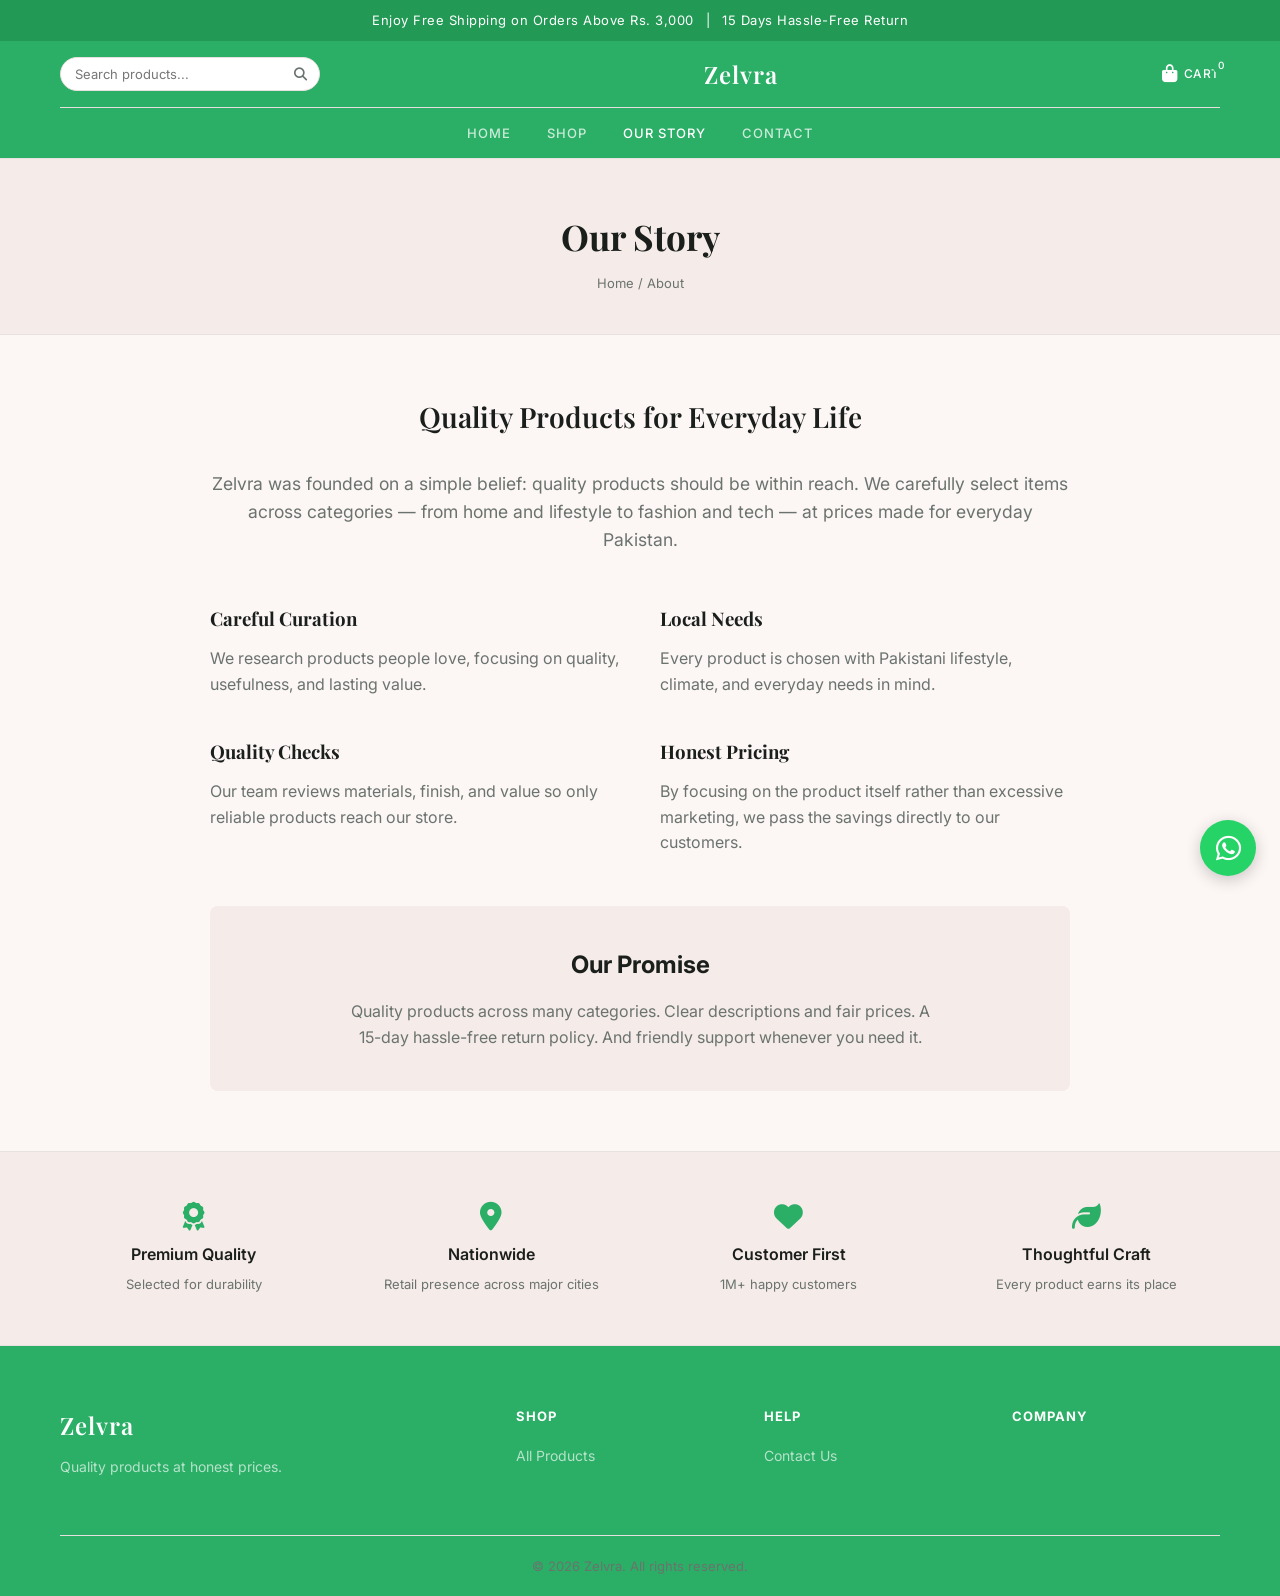
<file: about.html>
<!DOCTYPE html>
<html lang="en">
<head>
  <link rel="preconnect" href="https://script.google.com" crossorigin>
  <link rel="preconnect" href="https://fonts.googleapis.com">
  <link rel="preconnect" href="https://fonts.gstatic.com" crossorigin>
  <link rel="dns-prefetch" href="https://images.unsplash.com">

  <meta charset="UTF-8">
  <meta name="viewport" content="width=device-width, initial-scale=1.0">
  <title>Our Story | Zelvra</title>
  <link rel="preconnect" href="https://fonts.googleapis.com">
  <link rel="preconnect" href="https://fonts.gstatic.com" crossorigin>
  <link href="https://fonts.googleapis.com/css2?family=Playfair+Display:wght@500;600;700&family=Inter:wght@400;500;600&display=swap" rel="stylesheet">
  <link rel="stylesheet" href="https://cdnjs.cloudflare.com/ajax/libs/font-awesome/6.5.1/css/all.min.css">
  <link rel="stylesheet" href="css/styles.css">
</head>
<body>
  <div class="announcement">
    <span>Enjoy Free Shipping on Orders Above Rs. 3,000</span>
    <span>|</span>
    <span>15 Days Hassle-Free Return</span>
  </div>

  <header class="header">
    <div class="container">
      <div class="header-top">
        <button class="menu-toggle" onclick="toggleMenu()" aria-label="Menu">
          <i class="fas fa-bars"></i>
        </button>
        <div class="search-box">
          <input type="text" placeholder="Search products..." aria-label="Search">
          <button aria-label="Search"><i class="fas fa-search"></i></button>
        </div>
        <a href="index.html" class="logo">Zelvra</a>
        <div class="header-actions">
<a href="#" onclick="openCart(); return false;">
            <i class="fas fa-shopping-bag"></i> <span>CART</span>
            <span class="cart-count">0</span>
          </a>
        </div>
      </div>
      <nav class="nav">
        <ul class="nav-list">
          <li><a href="index.html">Home</a></li>
          <li><a href="shop.html">Shop</a></li>
          <li><a href="about.html" class="active">Our Story</a></li>
          <li><a href="contact.html">Contact</a></li>
        </ul>
      </nav>
    </div>
  </header>

  <section class="page-hero">
    <div class="container">
      <h1>Our Story</h1>
      <div class="breadcrumb">Home / About</div>
    </div>
  </section>

  <section class="section">
    <div class="container" style="max-width:900px;">
      <h2 class="section-title" style="text-align:center;margin-bottom:30px;">Quality Products for Everyday Life</h2>
      <p style="font-size:1.1rem;color:var(--muted);margin-bottom:25px;text-align:center;">
        Zelvra was founded on a simple belief: quality products should be within reach. We carefully select items across categories — from home and lifestyle to fashion and tech — at prices made for everyday Pakistan.
      </p>

      <div style="display:grid;grid-template-columns:1fr 1fr;gap:40px;margin:50px 0;">
        <div>
          <h3 style="margin-bottom:12px;font-family:'Playfair Display',serif;">Careful Curation</h3>
          <p style="color:var(--muted);">We research products people love, focusing on quality, usefulness, and lasting value.</p>
        </div>
        <div>
          <h3 style="margin-bottom:12px;font-family:'Playfair Display',serif;">Local Needs</h3>
          <p style="color:var(--muted);">Every product is chosen with Pakistani lifestyle, climate, and everyday needs in mind.</p>
        </div>
        <div>
          <h3 style="margin-bottom:12px;font-family:'Playfair Display',serif;">Quality Checks</h3>
          <p style="color:var(--muted);">Our team reviews materials, finish, and value so only reliable products reach our store.</p>
        </div>
        <div>
          <h3 style="margin-bottom:12px;font-family:'Playfair Display',serif;">Honest Pricing</h3>
          <p style="color:var(--muted);">By focusing on the product itself rather than excessive marketing, we pass the savings directly to our customers.</p>
        </div>
      </div>

      <div style="background:var(--cream);padding:40px;border-radius:8px;text-align:center;margin-top:40px;">
        <h3 style="font-size:1.5rem;margin-bottom:15px;">Our Promise</h3>
        <p style="color:var(--muted);max-width:600px;margin:0 auto;">
          Quality products across many categories. Clear descriptions and fair prices. A 15-day hassle-free return policy. And friendly support whenever you need it.
        </p>
      </div>
    </div>
  </section>

  <section class="features">
    <div class="container">
      <div class="features-grid">
        <div class="feature-item">
          <i class="fas fa-award"></i>
          <h3>Premium Quality</h3>
          <p>Selected for durability</p>
        </div>
        <div class="feature-item">
          <i class="fas fa-map-marker-alt"></i>
          <h3>Nationwide</h3>
          <p>Retail presence across major cities</p>
        </div>
        <div class="feature-item">
          <i class="fas fa-heart"></i>
          <h3>Customer First</h3>
          <p>1M+ happy customers</p>
        </div>
        <div class="feature-item">
          <i class="fas fa-leaf"></i>
          <h3>Thoughtful Craft</h3>
          <p>Every product earns its place</p>
        </div>
      </div>
    </div>
  </section>

  <footer class="footer">
    <div class="container">
      <div class="footer-grid">
        <div class="footer-brand">
          <a href="index.html" class="logo">Zelvra</a>
          <p>Quality products at honest prices.</p>
        </div>
        <div>
          <h4>Shop</h4>
          <ul>
            <li><a href="shop.html">All Products</a></li>
          </ul>
        </div>
        <div>
          <h4>Help</h4>
          <ul>
            <li><a href="contact.html">Contact Us</a></li>
          </ul>
        </div>
        <div>
          <h4>Company</h4>
          <ul>
          </ul>
        </div>
      </div>
      <div class="footer-bottom">
        <p>© 2026 Zelvra. All rights reserved.</p>
      </div>
    </div>
  </footer>

    <!-- Mobile Bottom Navigation -->
  <nav class="bottom-nav" aria-label="Mobile navigation">
    <div class="bottom-nav-inner">
      <a href="index.html" class="bottom-nav-item active" data-nav="home"><i class="fas fa-home"></i><span>Home</span></a>
      <button type="button" class="bottom-nav-item" onclick="toggleMenu()" aria-label="Menu"><i class="fas fa-bars"></i><span>Menu</span></button>
      <a href="shop.html" class="bottom-nav-item" data-nav="shop"><i class="fas fa-th-large"></i><span>Shop</span></a>
      <a href="#" class="bottom-nav-item" data-nav="wishlist" onclick="openCart(); return false;" aria-label="Cart"><i class="far fa-heart"></i><span>Wishlist</span><span class="bn-badge cart-count" data-count="0">0</span></a>
      <a href="contact.html" class="bottom-nav-item" data-nav="contact"><i class="fas fa-envelope"></i><span>Contact</span></a>
    </div>
  </nav>

  <a href="https://wa.me/923497414745" class="whatsapp-float" target="_blank"><i class="fab fa-whatsapp"></i></a>

  <div class="cart-overlay" id="cart-overlay" onclick="if(event.target===this) closeCart()">
    <div class="cart-sidebar">
      <div class="cart-header">
        <h3>Your Cart</h3>
        <button class="close-cart" onclick="closeCart()">&times;</button>
      </div>
      <div class="cart-items" id="cart-items"></div>
      <div class="cart-footer">
        <div class="cart-total"><span>Total</span><span id="cart-total">Rs. 0</span></div>
        <button class="checkout-btn" onclick="openCheckout()">Checkout</button>
      </div>
    </div>
  </div>

  <script src="js/config.js" defer></script>
  <script src="js/main.js" defer></script>

  <!-- Checkout Modal -->
  <div class="cart-overlay" id="checkout-overlay" onclick="if(event.target===this) closeCheckout()">
    <div class="cart-sidebar" style="width:400px;max-width:100%;">
      <div class="cart-header">
        <h3>Checkout</h3>
        <button class="close-cart" onclick="closeCheckout()">&times;</button>
      </div>
      <form id="co-form" style="padding:20px;overflow-y:auto;flex:1;">
        <div style="margin-bottom:12px;">
          <label style="font-size:12px;color:var(--muted);display:block;margin-bottom:4px;">Full Name *</label>
          <input type="text" id="co-name" required style="width:100%;padding:12px;border:1px solid #ddd;border-radius:6px;font-size:14px;">
        </div>
        <div style="margin-bottom:12px;">
          <label style="font-size:12px;color:var(--muted);display:block;margin-bottom:4px;">Phone *</label>
          <input type="tel" id="co-phone" required placeholder="03XX XXXXXXX" style="width:100%;padding:12px;border:1px solid #ddd;border-radius:6px;font-size:14px;">
        </div>
        <div style="margin-bottom:12px;">
          <label style="font-size:12px;color:var(--muted);display:block;margin-bottom:4px;">Email</label>
          <input type="email" id="co-email" style="width:100%;padding:12px;border:1px solid #ddd;border-radius:6px;font-size:14px;">
        </div>
        <div style="margin-bottom:12px;">
          <label style="font-size:12px;color:var(--muted);display:block;margin-bottom:4px;">Address *</label>
          <textarea id="co-address" required rows="2" style="width:100%;padding:12px;border:1px solid #ddd;border-radius:6px;font-size:14px;font-family:inherit;"></textarea>
        </div>
        <div style="margin-bottom:12px;">
          <label style="font-size:12px;color:var(--muted);display:block;margin-bottom:4px;">City *</label>
          <input type="text" id="co-city" required style="width:100%;padding:12px;border:1px solid #ddd;border-radius:6px;font-size:14px;">
        </div>
        <div style="margin-bottom:16px;">
          <label style="font-size:12px;color:var(--muted);display:block;margin-bottom:4px;">Order Notes</label>
          <input type="text" id="co-notes" placeholder="Optional" style="width:100%;padding:12px;border:1px solid #ddd;border-radius:6px;font-size:14px;">
        </div>
        <button type="submit" id="place-order-btn" class="checkout-btn">Place Order</button>
      </form>
    </div>
  </div>

</body>
</html>
</file>
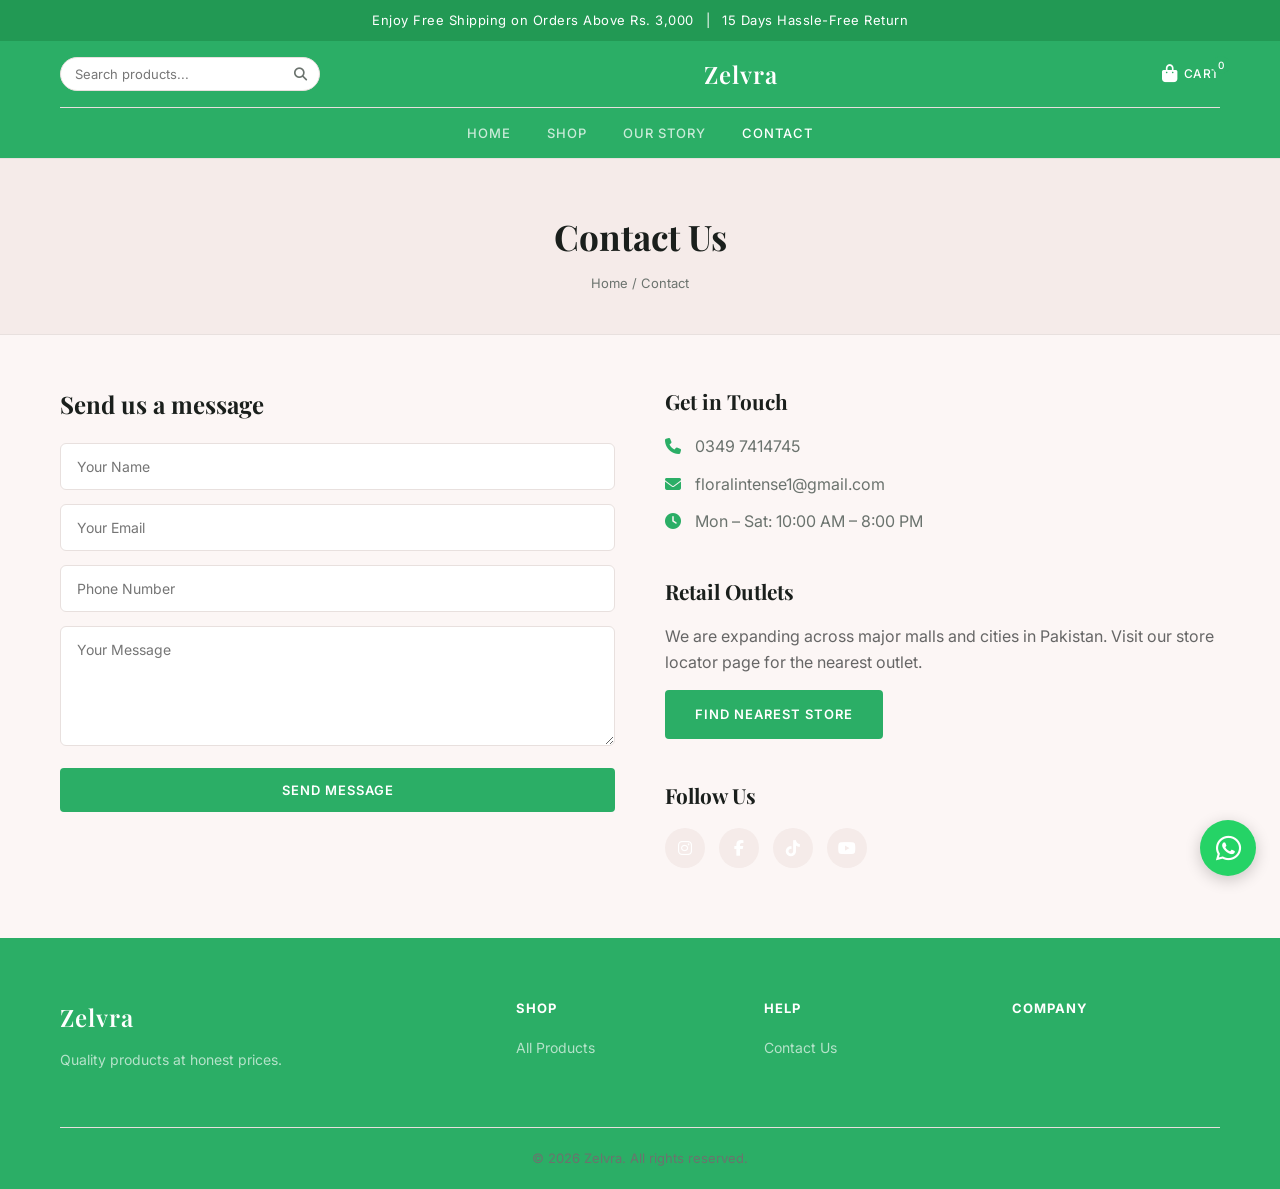
<file: contact.html>
<!DOCTYPE html>
<html lang="en">
<head>
  <link rel="preconnect" href="https://script.google.com" crossorigin>
  <link rel="preconnect" href="https://fonts.googleapis.com">
  <link rel="preconnect" href="https://fonts.gstatic.com" crossorigin>
  <link rel="dns-prefetch" href="https://images.unsplash.com">

  <meta charset="UTF-8">
  <meta name="viewport" content="width=device-width, initial-scale=1.0">
  <title>Contact | Zelvra</title>
  <link rel="preconnect" href="https://fonts.googleapis.com">
  <link rel="preconnect" href="https://fonts.gstatic.com" crossorigin>
  <link href="https://fonts.googleapis.com/css2?family=Playfair+Display:wght@500;600;700&family=Inter:wght@400;500;600&display=swap" rel="stylesheet">
  <link rel="stylesheet" href="https://cdnjs.cloudflare.com/ajax/libs/font-awesome/6.5.1/css/all.min.css">
  <link rel="stylesheet" href="css/styles.css">
</head>
<body>
  <div class="announcement">
    <span>Enjoy Free Shipping on Orders Above Rs. 3,000</span>
    <span>|</span>
    <span>15 Days Hassle-Free Return</span>
  </div>

  <header class="header">
    <div class="container">
      <div class="header-top">
        <button class="menu-toggle" onclick="toggleMenu()" aria-label="Menu">
          <i class="fas fa-bars"></i>
        </button>
        <div class="search-box">
          <input type="text" placeholder="Search products..." aria-label="Search">
          <button aria-label="Search"><i class="fas fa-search"></i></button>
        </div>
        <a href="index.html" class="logo">Zelvra</a>
        <div class="header-actions">
<a href="#" onclick="openCart(); return false;">
            <i class="fas fa-shopping-bag"></i> <span>CART</span>
            <span class="cart-count">0</span>
          </a>
        </div>
      </div>
      <nav class="nav">
        <ul class="nav-list">
          <li><a href="index.html">Home</a></li>
          <li><a href="shop.html">Shop</a></li>
          <li><a href="about.html">Our Story</a></li>
          <li><a href="contact.html" class="active">Contact</a></li>
        </ul>
      </nav>
    </div>
  </header>

  <section class="page-hero">
    <div class="container">
      <h1>Contact Us</h1>
      <div class="breadcrumb">Home / Contact</div>
    </div>
  </section>

  <div class="container">
    <div class="contact-grid">
      <div>
        <h2 style="font-family:'Playfair Display',serif;margin-bottom:20px;">Send us a message</h2>
        <form class="contact-form" id="contact-form">
          <input type="text" placeholder="Your Name" required>
          <input type="email" placeholder="Your Email" required>
          <input type="tel" placeholder="Phone Number">
          <textarea placeholder="Your Message" required></textarea>
          <button type="submit" class="btn btn-gold" style="width:100%;">Send Message</button>
        </form>
      </div>
      <div class="contact-info">
        <h3>Get in Touch</h3>
        <p><i class="fas fa-phone" style="color:var(--gold);margin-right:10px;"></i> 0349 7414745</p>
        <p><i class="fas fa-envelope" style="color:var(--gold);margin-right:10px;"></i> floralintense1@gmail.com</p>
        <p><i class="fas fa-clock" style="color:var(--gold);margin-right:10px;"></i> Mon – Sat: 10:00 AM – 8:00 PM</p>

        <h3 style="margin-top:40px;">Retail Outlets</h3>
        <p style="color:#666;margin-bottom:15px;">We are expanding across major malls and cities in Pakistan. Visit our store locator page for the nearest outlet.</p>
        <a href="#" class="btn btn-gold">Find Nearest Store</a>

        <h3 style="margin-top:40px;">Follow Us</h3>
        <div class="socials" style="margin-top:15px;">
          <a href="#"><i class="fab fa-instagram"></i></a>
          <a href="#"><i class="fab fa-facebook-f"></i></a>
          <a href="#"><i class="fab fa-tiktok"></i></a>
          <a href="#"><i class="fab fa-youtube"></i></a>
        </div>
      </div>
    </div>
  </div>

  <footer class="footer">
    <div class="container">
      <div class="footer-grid">
        <div class="footer-brand">
          <a href="index.html" class="logo">Zelvra</a>
          <p>Quality products at honest prices.</p>
        </div>
        <div>
          <h4>Shop</h4>
          <ul>
            <li><a href="shop.html">All Products</a></li>
          </ul>
        </div>
        <div>
          <h4>Help</h4>
          <ul>
            <li><a href="contact.html">Contact Us</a></li>
          </ul>
        </div>
        <div>
          <h4>Company</h4>
          <ul>
          </ul>
        </div>
      </div>
      <div class="footer-bottom">
        <p>© 2026 Zelvra. All rights reserved.</p>
      </div>
    </div>
  </footer>

    <!-- Mobile Bottom Navigation -->
  <nav class="bottom-nav" aria-label="Mobile navigation">
    <div class="bottom-nav-inner">
      <a href="index.html" class="bottom-nav-item" data-nav="home"><i class="fas fa-home"></i><span>Home</span></a>
      <button type="button" class="bottom-nav-item" onclick="toggleMenu()" aria-label="Menu"><i class="fas fa-bars"></i><span>Menu</span></button>
      <a href="shop.html" class="bottom-nav-item" data-nav="shop"><i class="fas fa-th-large"></i><span>Shop</span></a>
      <a href="#" class="bottom-nav-item" data-nav="wishlist" onclick="openCart(); return false;" aria-label="Cart"><i class="far fa-heart"></i><span>Wishlist</span><span class="bn-badge cart-count" data-count="0">0</span></a>
      <a href="contact.html" class="bottom-nav-item active" data-nav="contact"><i class="fas fa-envelope"></i><span>Contact</span></a>
    </div>
  </nav>

  <a href="https://wa.me/923497414745" class="whatsapp-float" target="_blank"><i class="fab fa-whatsapp"></i></a>

  <div class="cart-overlay" id="cart-overlay" onclick="if(event.target===this) closeCart()">
    <div class="cart-sidebar">
      <div class="cart-header">
        <h3>Your Cart</h3>
        <button class="close-cart" onclick="closeCart()">&times;</button>
      </div>
      <div class="cart-items" id="cart-items"></div>
      <div class="cart-footer">
        <div class="cart-total"><span>Total</span><span id="cart-total">Rs. 0</span></div>
        <button class="checkout-btn" onclick="openCheckout()">Checkout</button>
      </div>
    </div>
  </div>

  <script src="js/config.js" defer></script>
  <script src="js/main.js" defer></script>

  <!-- Checkout Modal -->
  <div class="cart-overlay" id="checkout-overlay" onclick="if(event.target===this) closeCheckout()">
    <div class="cart-sidebar" style="width:400px;max-width:100%;">
      <div class="cart-header">
        <h3>Checkout</h3>
        <button class="close-cart" onclick="closeCheckout()">&times;</button>
      </div>
      <form id="co-form" style="padding:20px;overflow-y:auto;flex:1;">
        <div style="margin-bottom:12px;">
          <label style="font-size:12px;color:#666;display:block;margin-bottom:4px;">Full Name *</label>
          <input type="text" id="co-name" required style="width:100%;padding:12px;border:1px solid #ddd;border-radius:6px;font-size:14px;">
        </div>
        <div style="margin-bottom:12px;">
          <label style="font-size:12px;color:#666;display:block;margin-bottom:4px;">Phone *</label>
          <input type="tel" id="co-phone" required placeholder="03XX XXXXXXX" style="width:100%;padding:12px;border:1px solid #ddd;border-radius:6px;font-size:14px;">
        </div>
        <div style="margin-bottom:12px;">
          <label style="font-size:12px;color:#666;display:block;margin-bottom:4px;">Email</label>
          <input type="email" id="co-email" style="width:100%;padding:12px;border:1px solid #ddd;border-radius:6px;font-size:14px;">
        </div>
        <div style="margin-bottom:12px;">
          <label style="font-size:12px;color:#666;display:block;margin-bottom:4px;">Address *</label>
          <textarea id="co-address" required rows="2" style="width:100%;padding:12px;border:1px solid #ddd;border-radius:6px;font-size:14px;font-family:inherit;"></textarea>
        </div>
        <div style="margin-bottom:12px;">
          <label style="font-size:12px;color:#666;display:block;margin-bottom:4px;">City *</label>
          <input type="text" id="co-city" required style="width:100%;padding:12px;border:1px solid #ddd;border-radius:6px;font-size:14px;">
        </div>
        <div style="margin-bottom:16px;">
          <label style="font-size:12px;color:#666;display:block;margin-bottom:4px;">Order Notes</label>
          <input type="text" id="co-notes" placeholder="Optional" style="width:100%;padding:12px;border:1px solid #ddd;border-radius:6px;font-size:14px;">
        </div>
        <button type="submit" id="place-order-btn" class="checkout-btn">Place Order</button>
      </form>
    </div>
  </div>

</body>
</html>
</file>
<file: css/styles.css>
/* Zelvra – Storefront Styles (dark theme) */
:root {
  --brand: #2BAE66;
  --brand-dark: #229954;
  --brand-soft: #5dca8a;
  --gold: #2BAE66;
  --gold-dark: #229954;
  --black: #1a1f1c;
  --bg: #FCF6F5;
  --card: #ffffff;
  --cream: #f5ebe9;
  --text: #1a1f1c;
  --muted: #6b736e;
  --border: #e8e0de;
  --font-serif: 'Playfair Display', Georgia, serif;
  --font-sans: 'Inter', system-ui, sans-serif;
  --bottom-nav-h: 64px;
}

*, *::before, *::after { box-sizing: border-box; margin: 0; padding: 0; }
html { scroll-behavior: smooth; }
body {
  font-family: var(--font-sans);
  color: var(--text);
  line-height: 1.6;
  background: var(--bg);
}
body.has-bottom-nav {
  padding-bottom: calc(var(--bottom-nav-h) + env(safe-area-inset-bottom, 0px));
}
img { max-width: 100%; height: auto; display: block; }
a { color: inherit; text-decoration: none; }
ul { list-style: none; }
button, input, textarea, select { font-family: inherit; }

.container { width: 100%; max-width: 1200px; margin: 0 auto; padding: 0 20px; }

/* Announcement */
.announcement {
  background: var(--brand-dark);
  color: #fff;
  text-align: center;
  padding: 10px 16px;
  font-size: 13px;
  letter-spacing: 0.5px;
  display: flex;
  justify-content: center;
  gap: 12px;
  flex-wrap: wrap;
}

/* Header */
.header {
  background: #2BAE66;
  border-bottom: 1px solid var(--border);
  position: sticky;
  top: 0;
  z-index: 100;
}
.header-top {
  display: flex;
  align-items: center;
  justify-content: space-between;
  padding: 14px 0;
  gap: 16px;
}
.menu-toggle {
  display: none;
  background: none;
  border: none;
  font-size: 1.3rem;
  cursor: pointer;
  color: #fff;
}
.search-box {
  display: flex;
  align-items: center;
  border: 1px solid var(--border);
  border-radius: 24px;
  overflow: hidden;
  max-width: 260px;
  flex: 1;
  position: relative;
  background: #fff;
}
.search-box input {
  border: none;
  outline: none;
  padding: 8px 14px;
  font-size: 13px;
  width: 100%;
  background: transparent;
  color: #fff;
  min-width: 0;
}
.search-box input::placeholder { color: #777; }
.search-box button {
  background: none;
  border: none;
  padding: 8px 12px;
  cursor: pointer;
  color: var(--muted);
  flex-shrink: 0;
}
.search-box button:hover { color: var(--gold); }

/* Search dropdown results */
.search-dropdown {
  position: absolute;
  z-index: 150;
  background: #fff;
  border: 1px solid var(--border);
  border-radius: 10px;
  box-shadow: 0 12px 32px rgba(43,174,102,0.18);
  max-height: 380px;
  overflow-y: auto;
  opacity: 0;
  visibility: hidden;
  transform: translateY(-4px);
  transition: opacity 0.15s, visibility 0.15s, transform 0.15s;
}
.search-dropdown.open {
  opacity: 1;
  visibility: visible;
  transform: translateY(0);
}
.search-result {
  display: flex;
  align-items: center;
  gap: 12px;
  padding: 10px 14px;
  text-decoration: none;
  color: inherit;
  border-bottom: 1px solid var(--border);
  transition: background 0.15s;
}
.search-result:last-of-type { border-bottom: none; }
.search-result:hover,
.search-result:focus {
  background: var(--cream);
  outline: none;
}
.search-result img {
  width: 44px;
  height: 44px;
  object-fit: cover;
  border-radius: 6px;
  background: #222;
  flex-shrink: 0;
}
.search-result-info { min-width: 0; flex: 1; }
.search-result-name {
  font-size: 14px;
  font-weight: 500;
  white-space: nowrap;
  overflow: hidden;
  text-overflow: ellipsis;
}
.search-result-meta {
  font-size: 12px;
  color: var(--muted);
  margin-top: 2px;
}
.search-empty {
  padding: 18px 16px;
  text-align: center;
  color: var(--muted);
  font-size: 13px;
}
.search-view-all {
  display: block;
  padding: 12px 14px;
  text-align: center;
  font-size: 13px;
  font-weight: 600;
  color: var(--gold);
  border-top: 1px solid var(--border);
  text-decoration: none;
  background: var(--cream);
}
.search-view-all:hover { background: var(--cream); }

.shop-count {
  margin-bottom: 25px;
  color: var(--muted);
  font-size: 14px;
}
.logo {
  display: inline-flex;
  align-items: center;
  gap: 0;
  font-family: var(--font-serif);
  font-size: 1.5rem;
  font-weight: 600;
  letter-spacing: 0.04em;
  text-transform: none;
  white-space: nowrap;
  text-decoration: none;
  color: #fff;
  flex-shrink: 0;
}
.logo span { color: #fff; font-weight: 600; opacity: 0.95; }
.footer .logo span { color: #fff; }
.footer .logo { color: #fff; }
.logo-icon {
  width: 32px; height: 32px;
  background: var(--gold);
  color: #fff;
  border-radius: 50%;
  display: flex;
  align-items: center;
  justify-content: center;
  font-size: 14px;
}
.header-actions {
  display: flex;
  align-items: center;
  gap: 18px;
  font-size: 12px;
  font-weight: 500;
  letter-spacing: 0.5px;
  color: #fff;
}
.header-actions a {
  display: flex;
  align-items: center;
  gap: 6px;
  position: relative;
}
.header-actions i { font-size: 1.1rem; }
.cart-count {
  position: absolute;
  top: -8px; right: -10px;
  background: var(--gold);
  color: #fff;
  font-size: 10px;
  width: 18px; height: 18px;
  border-radius: 50%;
  display: flex;
  align-items: center;
  justify-content: center;
}
.nav { border-top: 1px solid var(--border); background: #2BAE66; }
.nav-list {
  display: flex;
  justify-content: center;
  gap: 36px;
  padding: 12px 0;
}
.nav-list a {
  font-size: 13px;
  font-weight: 500;
  letter-spacing: 1px;
  text-transform: uppercase;
  color: rgba(255,255,255,0.75);
  transition: color 0.2s;
}
.nav-list a:hover, .nav-list a.active { color: #fff; }

/* Hero */
.hero {
  position: relative;
  min-height: 70vh;
  display: flex;
  align-items: flex-end;
  justify-content: center;
  text-align: center;
  color: #fff;
  background: var(--bg);
  padding: 80px 20px 12vh;
  overflow: hidden;
}
.hero-video,
.hero-image {
  position: absolute;
  inset: 0;
  width: 100%;
  height: 100%;
  object-fit: cover;
  object-position: center;
  z-index: 0;
  pointer-events: none;
}
.hero-overlay {
  position: absolute;
  inset: 0;
  z-index: 1;
  background: linear-gradient(rgba(0,0,0,0.45), rgba(0,0,0,0.55));
  pointer-events: none;
}
.hero-content {
  position: relative;
  z-index: 2;
  max-width: 720px;
  padding: 0 12px;
}
.hero-content h1 {
  font-family: var(--font-serif);
  font-size: clamp(2.2rem, 6vw, 3.8rem);
  font-weight: 600;
  line-height: 1.2;
  margin-bottom: 16px;
  text-shadow: 0 2px 24px rgba(0,0,0,0.5);
}
.hero-content p {
  font-size: 1.1rem;
  max-width: 520px;
  margin: 0 auto 28px;
  opacity: 0.95;
  text-shadow: 0 1px 12px rgba(0,0,0,0.4);
}
.hero-btns {
  display: flex;
  flex-wrap: wrap;
  gap: 12px;
  justify-content: center;
  align-items: center;
  margin-top: 8px;
}
.hero-btns .btn {
  margin: 0;
  min-width: 160px;
}

/* Buttons */
.btn {
  display: inline-block;
  padding: 12px 28px;
  border-radius: 4px;
  font-size: 13px;
  font-weight: 600;
  letter-spacing: 1px;
  text-transform: uppercase;
  cursor: pointer;
  border: 2px solid transparent;
  transition: all 0.25s;
}
.btn-gold {
  background: var(--gold);
  color: #fff;
  border-color: var(--gold);
}
.btn-gold:hover { background: var(--gold-dark); border-color: var(--gold-dark); }
.btn-outline {
  background: transparent;
  color: #fff;
  border-color: #fff;
}
.btn-outline:hover { background: #fff; color: var(--black); }
.hero-btns .btn-outline {
  color: #fff;
  border-color: #fff;
  background: transparent;
}
.hero-btns .btn-outline:hover {
  background: #fff;
  color: var(--text);
}
.btn-buy-now {
  background: var(--brand);
  color: #fff;
  border-color: var(--brand);
}
.btn-buy-now:hover { background: var(--brand-dark); }

/* Sections */
.section { padding: 60px 0; }
.section-header {
  display: flex;
  justify-content: space-between;
  align-items: baseline;
  margin-bottom: 30px;
}
.section-title {
  font-family: var(--font-serif);
  font-size: 1.75rem;
  font-weight: 600;
}
.view-all {
  font-size: 13px;
  color: var(--gold);
  font-weight: 500;
  letter-spacing: 0.5px;
}
.view-all:hover { text-decoration: underline; }

/* Product grid */
.product-grid {
  display: grid;
  grid-template-columns: repeat(auto-fill, minmax(240px, 1fr));
  gap: 28px;
}
.product-card {
  background: var(--card);
  border-radius: 8px;
  overflow: hidden;
  border: 1px solid var(--border);
  transition: transform 0.25s, box-shadow 0.25s, border-color 0.25s;
}
.product-card:hover {
  transform: translateY(-4px);
  box-shadow: 0 12px 28px rgba(43,174,102,0.15);
  border-color: #3a3a3a;
}
.product-img {
  position: relative;
  aspect-ratio: 1;
  overflow: hidden;
  background: var(--cream);
}
.product-img img {
  width: 100%;
  height: 100%;
  object-fit: cover;
  transition: transform 0.4s;
}
.product-card:hover .product-img img { transform: scale(1.05); }
.badge {
  position: absolute;
  top: 12px; left: 12px;
  background: var(--gold);
  color: #fff;
  font-size: 11px;
  font-weight: 600;
  padding: 4px 10px;
  border-radius: 3px;
  letter-spacing: 0.5px;
  text-transform: uppercase;
  z-index: 1;
}
.badge.new { background: #2d6a4f; }
.product-info { padding: 16px 12px 20px; }
.product-range {
  font-size: 11px;
  color: var(--muted);
  text-transform: uppercase;
  letter-spacing: 1px;
  margin-bottom: 4px;
}
.product-title {
  font-family: var(--font-serif);
  font-size: 1.1rem;
  font-weight: 500;
  margin-bottom: 8px;
}
.product-price {
  font-size: 1rem;
  font-weight: 600;
  margin-bottom: 12px;
}
.product-price .old {
  color: var(--muted);
  text-decoration: line-through;
  font-weight: 400;
  font-size: 0.9rem;
  margin-right: 8px;
}
.product-price .sale { color: var(--brand); }
/* Quick View button on product image hover */
.quick-view-btn {
  position: absolute;
  bottom: 12px;
  left: 50%;
  transform: translateX(-50%) translateY(8px);
  background: rgba(43,174,102,0.95);
  color: #fff;
  border: none;
  border-radius: 4px;
  padding: 8px 18px;
  font-size: 11px;
  font-weight: 600;
  letter-spacing: 0.8px;
  text-transform: uppercase;
  cursor: pointer;
  white-space: nowrap;
  opacity: 0;
  transition: opacity 0.2s, transform 0.2s;
  z-index: 2;
  box-shadow: 0 2px 10px rgba(0,0,0,0.15);
}
.product-card:hover .quick-view-btn {
  opacity: 1;
  transform: translateX(-50%) translateY(0);
}
.quick-view-btn:hover { background: var(--gold); color: #fff; }

/* Card action row: Add to Cart + WhatsApp icon */
.card-actions {
  display: flex;
  gap: 8px;
  align-items: center;
}
.add-to-cart {
  flex: 1;
  padding: 11px 12px;
  background: var(--brand);
  color: #fff !important;
  border: 1px solid var(--brand) !important;
  border-radius: 6px;
  font-size: 12px;
  font-weight: 700;
  letter-spacing: 0.5px;
  text-transform: uppercase;
  cursor: pointer;
  transition: background 0.2s, transform 0.15s;
  opacity: 1;
  visibility: visible;
  min-height: 40px;
}
.add-to-cart:hover {
  background: var(--brand-dark);
  color: #fff !important;
}

/* WhatsApp icon button on product card */
.card-wa-btn {
  display: flex;
  align-items: center;
  justify-content: center;
  width: 38px;
  height: 38px;
  min-width: 38px;
  background: #25d366;
  color: #fff;
  border-radius: 4px;
  font-size: 1.1rem;
  transition: background 0.2s, transform 0.2s;
  text-decoration: none;
}
.card-wa-btn:hover { background: #1ebe5c; transform: scale(1.08); }

/* Features */
.features {
  background: var(--cream);
  padding: 50px 0;
  border-top: 1px solid var(--border);
  border-bottom: 1px solid var(--border);
}
.features-grid {
  display: grid;
  grid-template-columns: repeat(4, 1fr);
  gap: 30px;
  text-align: center;
}
.feature-item i {
  font-size: 1.8rem;
  color: var(--gold);
  margin-bottom: 12px;
}
.feature-item h3 {
  font-size: 1rem;
  font-weight: 600;
  margin-bottom: 6px;
}
.feature-item p { font-size: 13px; color: var(--muted); }

/* About teaser */
.about-teaser {
  display: grid;
  grid-template-columns: 1fr 1fr;
  gap: 50px;
  align-items: center;
}
.about-teaser img {
  border-radius: 8px;
  width: 100%;
  height: 400px;
  object-fit: cover;
}
.about-content h2 {
  font-family: var(--font-serif);
  font-size: 1.9rem;
  margin-bottom: 16px;
}
.about-content p {
  color: var(--muted);
  margin-bottom: 14px;
}

/* Newsletter */
.newsletter {
  background: #2BAE66;
  color: #fff;
  text-align: center;
  padding: 60px 20px;
}
.newsletter h2 {
  font-family: var(--font-serif);
  font-size: 1.9rem;
  margin-bottom: 10px;
}
.newsletter p { color: var(--muted); margin-bottom: 24px; }
.newsletter-form {
  display: flex;
  max-width: 420px;
  margin: 0 auto;
  gap: 0;
}
.newsletter-form input {
  flex: 1;
  padding: 14px 18px;
  border: none;
  border-radius: 4px 0 0 4px;
  font-size: 14px;
  outline: none;
}
.newsletter-form button {
  padding: 14px 24px;
  background: var(--gold);
  color: #fff;
  border: none;
  border-radius: 0 4px 4px 0;
  font-weight: 600;
  cursor: pointer;
  letter-spacing: 0.5px;
}
.newsletter-form button:hover { background: var(--gold-dark); }

/* Page hero (inner pages) */
.page-hero {
  background: var(--cream);
  padding: 50px 0 40px;
  text-align: center;
  border-bottom: 1px solid var(--border);
}
.page-hero h1 {
  font-family: var(--font-serif);
  font-size: 2.2rem;
  margin-bottom: 8px;
}
.breadcrumb {
  font-size: 13px;
  color: var(--muted);
}

/* Shop layout */
.shop-layout {
  display: grid;
  grid-template-columns: 220px 1fr;
  gap: 40px;
  padding: 40px 0 60px;
}
.filters { position: sticky; top: 100px; align-self: start; }
.filter-group { margin-bottom: 28px; }
.filter-group h3 {
  font-size: 13px;
  text-transform: uppercase;
  letter-spacing: 1px;
  margin-bottom: 12px;
  font-weight: 600;
}
.filter-group label {
  display: flex;
  align-items: center;
  gap: 8px;
  font-size: 14px;
  color: var(--muted);
  margin-bottom: 8px;
  cursor: pointer;
}
.filter-group input { accent-color: var(--gold); }

/* Product detail */
.product-detail {
  display: grid;
  grid-template-columns: 1fr 1fr;
  gap: 50px;
  padding: 50px 0;
}
.product-gallery img { border-radius: 8px; width: 100%; }
.product-details .range {
  font-size: 12px;
  text-transform: uppercase;
  letter-spacing: 1px;
  color: var(--muted);
  margin-bottom: 8px;
}
.product-details h1 {
  font-family: var(--font-serif);
  font-size: 2rem;
  margin-bottom: 12px;
}
.product-details .price {
  font-size: 1.5rem;
  font-weight: 700;
  color: var(--gold);
  margin-bottom: 18px;
}
.product-details .description {
  color: var(--muted);
  margin-bottom: 20px;
  line-height: 1.7;
}
.notes h4 {
  font-size: 13px;
  text-transform: uppercase;
  letter-spacing: 1px;
  margin-bottom: 10px;
}
.notes span {
  display: inline-block;
  background: var(--cream);
  padding: 5px 12px;
  border: 1px solid var(--border);
  border-radius: 20px;
  font-size: 13px;
  margin: 0 6px 8px 0;
}
.size-option {
  display: flex;
  align-items: center;
  gap: 8px;
  padding: 10px 16px;
  border: 1px solid var(--border);
  border-radius: 6px;
  cursor: pointer;
  transition: border-color 0.2s;
}
.size-option:has(input:checked) {
  border-color: var(--brand);
  background: #f0e8e7;
}
.size-option input { accent-color: var(--gold); }

/* Contact */
.contact-grid {
  display: grid;
  grid-template-columns: 1fr 1fr;
  gap: 50px;
  padding: 50px 0 70px;
}
.contact-form input,
.contact-form textarea {
  width: 100%;
  padding: 14px 16px;
  border: 1px solid var(--border);
  border-radius: 6px;
  margin-bottom: 14px;
  font-size: 14px;
  outline: none;
  background: var(--cream);
  color: #fff;
}
.contact-form input:focus,
.contact-form textarea:focus { border-color: var(--gold); }
.contact-form textarea { min-height: 120px; resize: vertical; }
.contact-info h3 {
  font-family: var(--font-serif);
  font-size: 1.3rem;
  margin-bottom: 16px;
}
.contact-info p { margin-bottom: 12px; color: var(--muted); }
.socials { display: flex; gap: 14px; }
.socials a {
  width: 40px; height: 40px;
  border-radius: 50%;
  background: var(--cream);
  display: flex;
  align-items: center;
  justify-content: center;
  color: #fff;
  transition: background 0.2s, color 0.2s;
}
.socials a:hover { background: var(--gold); color: #fff; }

/* Footer */
.footer {
  background: #2BAE66;
  color: rgba(255,255,255,0.75);
  padding: 60px 0 0;
}
.footer-grid {
  display: grid;
  grid-template-columns: 2fr 1fr 1fr 1fr;
  gap: 40px;
  padding-bottom: 40px;
}
.footer-brand .logo { color: #fff; margin-bottom: 12px; }
.footer-brand p { font-size: 14px; color: rgba(255,255,255,0.65); margin-bottom: 16px; max-width: 280px; }
.footer h4 {
  color: #fff;
  font-size: 13px;
  text-transform: uppercase;
  letter-spacing: 1px;
  margin-bottom: 16px;
}
.footer ul li { margin-bottom: 8px; }
.footer ul a { font-size: 14px; color: rgba(255,255,255,0.65); transition: color 0.2s; }
.footer ul a:hover { color: var(--gold); }
.footer-bottom {
  border-top: 1px solid var(--border);
  padding: 20px 0;
  text-align: center;
  font-size: 13px;
  color: var(--muted);
}

/* WhatsApp float */
.whatsapp-float {
  position: fixed;
  bottom: 24px; right: 24px;
  width: 56px; height: 56px;
  background: #25d366;
  color: #fff;
  border-radius: 50%;
  display: flex;
  align-items: center;
  justify-content: center;
  font-size: 1.8rem;
  box-shadow: 0 4px 16px rgba(0,0,0,0.2);
  z-index: 90;
  transition: transform 0.2s;
}
.whatsapp-float:hover { transform: scale(1.08); }

/* Cart sidebar */
.cart-overlay {
  position: fixed;
  inset: 0;
  background: rgba(0,0,0,0.45);
  z-index: 200;
  opacity: 0;
  visibility: hidden;
  transition: opacity 0.3s, visibility 0.3s;
}
.cart-overlay.open { opacity: 1; visibility: visible; }
.cart-sidebar {
  position: absolute;
  top: 0; right: 0;
  width: 380px;
  max-width: 100%;
  height: 100%;
  background: #fff;
  color: var(--text);
  display: flex;
  flex-direction: column;
  transform: translateX(100%);
  transition: transform 0.3s;
}
.cart-overlay.open .cart-sidebar { transform: translateX(0); }

/* ========== Buy Now – centered modal ========== */
.buynow-overlay {
  position: fixed;
  inset: 0;
  background: rgba(0, 0, 0, 0.55);
  z-index: 260;
  display: flex;
  align-items: center;
  justify-content: center;
  padding: 16px;
  opacity: 0;
  visibility: hidden;
  transition: opacity 0.25s, visibility 0.25s;
}
.buynow-overlay.open {
  opacity: 1;
  visibility: visible;
}
.buynow-modal {
  background: #fff;
  color: var(--text);
  border-radius: 12px;
  width: 100%;
  max-width: 420px;
  max-height: min(90vh, 640px);
  overflow-y: auto;
  box-shadow: 0 20px 60px rgba(0, 0, 0, 0.3);
  transform: translateY(12px) scale(0.98);
  transition: transform 0.25s;
  display: flex;
  flex-direction: column;
}
.buynow-overlay.open .buynow-modal {
  transform: translateY(0) scale(1);
}
.buynow-header {
  display: flex;
  justify-content: space-between;
  align-items: center;
  padding: 16px 20px;
  border-bottom: 1px solid var(--border);
  flex-shrink: 0;
}
.buynow-header h3 {
  font-family: var(--font-serif);
  font-size: 1.25rem;
  font-weight: 600;
}
.buynow-close {
  background: var(--cream);
  border: none;
  width: 36px;
  height: 36px;
  border-radius: 50%;
  font-size: 1.4rem;
  line-height: 1;
  cursor: pointer;
  color: var(--text);
  display: flex;
  align-items: center;
  justify-content: center;
}
.buynow-close:hover { background: var(--border); }
.buynow-summary {
  padding: 14px 20px;
  border-bottom: 1px solid var(--border);
  font-size: 14px;
  background: #fff;
  flex-shrink: 0;
}
.buynow-form {
  padding: 20px;
  overflow-y: auto;
  flex: 1;
}
.buynow-field {
  margin-bottom: 14px;
}
.buynow-field label {
  font-size: 12px;
  color: var(--muted);
  display: block;
  margin-bottom: 4px;
}
.buynow-field input,
.buynow-field textarea {
  width: 100%;
  padding: 12px;
  border: 1px solid var(--border);
  border-radius: 6px;
  font-size: 14px;
  font-family: inherit;
  outline: none;
  background: var(--bg);
  color: #fff;
  -webkit-appearance: none;
  appearance: none;
}
.buynow-field input:focus,
.buynow-field textarea:focus {
  border-color: var(--gold);
}
.buynow-form .checkout-btn {
  margin-top: 4px;
}

.cart-header {
  display: flex;
  justify-content: space-between;
  align-items: center;
  padding: 18px 20px;
  border-bottom: 1px solid var(--border);
}
.cart-header h3 { font-family: var(--font-serif); font-size: 1.2rem; }
.close-cart {
  background: none;
  border: none;
  font-size: 1.6rem;
  cursor: pointer;
  color: var(--muted);
  line-height: 1;
}
.cart-items {
  flex: 1;
  overflow-y: auto;
  padding: 16px 20px;
}
.empty-cart { text-align: center; color: var(--muted); padding: 40px 0; }
.cart-item {
  display: flex;
  gap: 14px;
  margin-bottom: 18px;
  padding-bottom: 18px;
  border-bottom: 1px solid var(--border);
}
.cart-item img {
  width: 70px; height: 70px;
  object-fit: cover;
  border-radius: 6px;
}
.cart-item-info h4 { font-size: 14px; margin-bottom: 4px; }
.cart-item-info .price { font-size: 13px; color: var(--gold); font-weight: 600; margin-bottom: 8px; }
.qty-controls {
  display: flex;
  align-items: center;
  gap: 8px;
  font-size: 13px;
}
.qty-controls button {
  width: 26px; height: 26px;
  border: 1px solid var(--border);
  background: #fff;
  color: #fff;
  border-radius: 4px;
  cursor: pointer;
  font-size: 14px;
}
.cart-footer {
  padding: 16px 20px;
  border-top: 1px solid var(--border);
}
.cart-total {
  display: flex;
  justify-content: space-between;
  font-weight: 600;
  font-size: 1.05rem;
  margin-bottom: 14px;
}
.checkout-btn {
  width: 100%;
  padding: 14px;
  background: var(--gold);
  color: #fff;
  border: none;
  border-radius: 6px;
  font-weight: 600;
  font-size: 14px;
  letter-spacing: 0.5px;
  cursor: pointer;
  text-transform: uppercase;
}
.checkout-btn:hover { background: var(--gold-dark); }
.checkout-btn:disabled { opacity: 0.6; cursor: not-allowed; }

/* Toast */
.toast {
  position: fixed;
  bottom: calc(var(--bottom-nav-h) + 24px);
  left: 50%;
  transform: translateX(-50%) translateY(100px);
  background: #1a1f1c;
  border: none;
  color: #fff;
  padding: 14px 28px;
  border-radius: 8px;
  font-size: 14px;
  font-weight: 600;
  z-index: 9999;
  opacity: 0;
  transition: transform 0.3s, opacity 0.3s;
  pointer-events: none;
  box-shadow: 0 8px 28px rgba(0,0,0,0.25);
  max-width: 90vw;
  text-align: center;
}
.toast.show {
  transform: translateX(-50%) translateY(0);
  opacity: 1;
}
.toast.toast-ok { background: #2BAE66; }
.toast.toast-err { background: #c0392b; }

/* Responsive */
@media (max-width: 900px) {
  .features-grid { grid-template-columns: repeat(2, 1fr); }
  .about-teaser { grid-template-columns: 1fr; }
  .about-teaser img { height: 280px; }
  .product-detail { grid-template-columns: 1fr; }
  .contact-grid { grid-template-columns: 1fr; }
  .footer-grid { grid-template-columns: 1fr 1fr; }
  .shop-layout { grid-template-columns: 1fr; }
  .filters { position: static; display: none; }
}
@media (max-width: 640px) {
  .container { padding: 0 14px; }
  .announcement { font-size: 11px; padding: 8px 10px; gap: 6px; }
  .menu-toggle { display: block; order: 0; }
  .header-actions span { display: none; }
  .header-top {
    padding: 10px 0;
    gap: 8px;
    flex-wrap: wrap;
  }
  .logo {
    font-size: 1.25rem;
    order: 1;
    flex: 1;
    justify-content: center;
    min-width: 0;
    letter-spacing: 0.02em;
  }
  .logo-icon { width: 28px; height: 28px; font-size: 12px; }
  .header-actions { order: 2; flex-shrink: 0; }
  /* Keep search visible on mobile – full width under header row */
  .search-box {
    display: flex;
    order: 3;
    flex: 1 1 100%;
    max-width: none;
    margin-top: 4px;
  }
  .search-dropdown { max-height: 55vh; }
  .nav { display: none; }
  .nav.open {
    display: block;
    position: absolute;
    left: 0; right: 0;
    background: #2BAE66;
    border-bottom: 1px solid var(--border);
    box-shadow: 0 8px 20px rgba(0,0,0,0.4);
    z-index: 50;
  }
  .nav.open .nav-list {
    flex-direction: column;
    gap: 0;
    padding: 0;
  }
  .nav.open .nav-list li a {
    display: block;
    padding: 14px 20px;
    border-bottom: 1px solid var(--border);
  }
  .features-grid { grid-template-columns: 1fr; gap: 24px; }
  .footer-grid { grid-template-columns: 1fr; gap: 28px; }
  .hero {
    min-height: 70vh;
    min-height: 70dvh;
    padding: 56px 14px calc(24px + var(--bottom-nav-h) + env(safe-area-inset-bottom, 0px));
    align-items: flex-end;
  }
  .hero-content h1 {
    font-size: clamp(1.75rem, 7.5vw, 2.4rem);
  }
  .hero-content p {
    font-size: 0.95rem;
    margin-bottom: 22px;
  }
  .hero-btns {
    flex-direction: column;
    align-items: stretch;
    width: 100%;
    max-width: 300px;
    margin: 0 auto;
    gap: 10px;
  }
  .hero-btns .btn {
    display: block;
    width: 100%;
    max-width: none;
    min-width: 0;
    margin: 0;
    text-align: center;
    box-sizing: border-box;
  }
  .hero-content {
    padding-bottom: 8px;
  }
  .hero-content p {
    margin-bottom: 20px !important;
  }
  .product-grid { grid-template-columns: repeat(2, 1fr); gap: 12px; }
  .product-info { padding: 10px 6px 14px; }
  .product-title { font-size: 0.95rem; }
  .add-to-cart { padding: 10px 8px; font-size: 11px; min-height: 38px; }
  .quick-view-btn {
    opacity: 1;
    transform: translateX(-50%) translateY(0);
    font-size: 10px;
    padding: 6px 12px;
  }
  .cart-sidebar { width: 100%; }
  .newsletter-form { flex-direction: column; gap: 10px; }
  .newsletter-form input,
  .newsletter-form button { width: 100%; border-radius: 6px; }
  .whatsapp-float { width: 50px; height: 50px; bottom: 16px; right: 16px; font-size: 1.5rem; }
  /* Buy Now modal on mobile */
  .buynow-overlay { padding: 12px; align-items: flex-end; }
  .buynow-modal {
    max-width: 100%;
    max-height: 92vh;
    border-radius: 16px 16px 0 0;
  }
}

@media (max-width: 380px) {
  .product-grid { grid-template-columns: 1fr; gap: 16px; }
  .product-card { max-width: 320px; margin: 0 auto; width: 100%; }
  .logo { font-size: 1.15rem; }
  .hero { min-height: 52vh; min-height: 52dvh; padding: 40px 12px 8vh; }
}

/* ========== Product Popup (quick view) ========== */
.product-popup-overlay {
  position: fixed;
  inset: 0;
  background: rgba(0, 0, 0, 0.55);
  z-index: 250;
  display: flex;
  align-items: center;
  justify-content: center;
  padding: 20px;
  opacity: 0;
  visibility: hidden;
  transition: opacity 0.25s, visibility 0.25s;
}
.product-popup-overlay.open {
  opacity: 1;
  visibility: visible;
}
.product-popup {
  background: #fff;
  color: var(--text);
  border-radius: 12px;
  width: 100%;
  max-width: 900px;
  max-height: 90vh;
  overflow-y: auto;
  position: relative;
  box-shadow: 0 20px 60px rgba(0, 0, 0, 0.3);
  transform: translateY(16px) scale(0.98);
  transition: transform 0.25s;
}
.product-popup-overlay.open .product-popup {
  transform: translateY(0) scale(1);
}
.product-popup-close {
  position: absolute;
  top: 12px;
  right: 14px;
  z-index: 2;
  width: 36px;
  height: 36px;
  border: none;
  background: var(--cream);
  border-radius: 50%;
  font-size: 1.4rem;
  line-height: 1;
  cursor: pointer;
  color: var(--text);
  display: flex;
  align-items: center;
  justify-content: center;
}
.product-popup-close:hover {
  background: var(--border);
}
.product-popup-body {
  display: grid;
  grid-template-columns: 1fr 1fr;
  gap: 0;
}
.product-popup-gallery {
  padding: 24px;
  background: #2BAE66;
}
.product-popup-gallery > img {
  width: 100%;
  aspect-ratio: 1;
  object-fit: cover;
  border-radius: 8px;
}
.product-popup-thumbs {
  display: flex;
  gap: 8px;
  margin-top: 12px;
  flex-wrap: wrap;
}
.product-popup-thumbs img {
  width: 56px;
  height: 56px;
  object-fit: cover;
  border-radius: 6px;
  cursor: pointer;
  border: 2px solid transparent;
  opacity: 0.7;
}
.product-popup-thumbs img.active,
.product-popup-thumbs img:hover {
  border-color: var(--gold);
  opacity: 1;
}
.product-popup-info {
  padding: 28px 28px 28px 8px;
}
.product-popup-range {
  font-size: 12px;
  text-transform: uppercase;
  letter-spacing: 1px;
  color: var(--muted);
  margin-bottom: 6px;
}
.product-popup-info h2 {
  font-family: var(--font-serif);
  font-size: 1.6rem;
  font-weight: 600;
  margin-bottom: 10px;
}
.product-popup-price {
  font-size: 1.35rem;
  font-weight: 700;
  color: var(--gold);
  margin-bottom: 14px;
}
.product-popup-price .old {
  font-size: 1rem;
  font-weight: 400;
  color: var(--muted);
  text-decoration: line-through;
  margin-right: 8px;
}
.product-popup-desc {
  color: var(--muted);
  font-size: 14px;
  line-height: 1.65;
  margin-bottom: 16px;
}
.product-popup-notes {
  margin-bottom: 18px;
}
.product-popup-notes h4,
.product-popup-size h4 {
  font-size: 12px;
  text-transform: uppercase;
  letter-spacing: 1px;
  margin-bottom: 8px;
}
.product-popup-notes span {
  display: inline-block;
  background: var(--cream);
  padding: 4px 10px;
  border: 1px solid var(--border);
  border-radius: 16px;
  font-size: 12px;
  margin: 0 6px 6px 0;
}
.product-popup-size {
  margin-bottom: 18px;
}
.product-popup-size .size-btns {
  display: flex;
  gap: 10px;
  flex-wrap: wrap;
}
.product-popup-actions {
  display: flex;
  gap: 10px;
  flex-wrap: wrap;
  align-items: center;
  margin-bottom: 14px;
}
.product-popup-perks {
  font-size: 12px;
  color: var(--muted);
}

@media (max-width: 700px) {
  .product-popup-body {
    grid-template-columns: 1fr;
  }
  .product-popup-info {
    padding: 8px 20px 24px;
  }
  .product-popup-gallery {
    padding: 16px 16px 0;
  }
  .product-popup {
    max-height: 95vh;
  }
}

/* ========== Mobile Bottom Navigation (Fiora-style) ========== */
.bottom-nav {
  display: none;
  position: fixed;
  left: 0;
  right: 0;
  bottom: 0;
  z-index: 180;
  height: calc(var(--bottom-nav-h) + env(safe-area-inset-bottom, 0px));
  padding-bottom: env(safe-area-inset-bottom, 0px);
  background: var(--bg);
  border-top: 1px solid var(--border);
  box-shadow: 0 -4px 24px rgba(0,0,0,0.45);
}
.bottom-nav-inner {
  display: grid;
  grid-template-columns: repeat(5, 1fr);
  height: var(--bottom-nav-h);
  max-width: 560px;
  margin: 0 auto;
}
.bottom-nav-item {
  display: flex;
  flex-direction: column;
  align-items: center;
  justify-content: center;
  gap: 4px;
  color: var(--muted);
  font-size: 10px;
  font-weight: 500;
  letter-spacing: 0.2px;
  text-decoration: none;
  background: none;
  border: none;
  cursor: pointer;
  padding: 6px 4px;
  -webkit-tap-highlight-color: transparent;
  position: relative;
}
.bottom-nav-item i {
  font-size: 1.25rem;
  line-height: 1;
}
.bottom-nav-item.active,
.bottom-nav-item:active {
  color: var(--gold);
}
.bottom-nav-item .bn-badge {
  position: absolute;
  top: 4px;
  right: calc(50% - 18px);
  min-width: 16px;
  height: 16px;
  padding: 0 4px;
  border-radius: 10px;
  background: var(--gold);
  color: #111;
  font-size: 10px;
  font-weight: 700;
  display: flex;
  align-items: center;
  justify-content: center;
  line-height: 1;
}
.bottom-nav-item .bn-badge:empty,
.bottom-nav-item .bn-badge[data-count="0"] {
  display: none;
}

/* Lift WhatsApp above bottom nav on mobile */
@media (max-width: 900px) {
  .bottom-nav { display: block; }
  body { padding-bottom: calc(var(--bottom-nav-h) + env(safe-area-inset-bottom, 0px)); }
  .whatsapp-float {
    bottom: calc(var(--bottom-nav-h) + 16px + env(safe-area-inset-bottom, 0px)) !important;
  }
  .toast {
    bottom: calc(var(--bottom-nav-h) + 20px + env(safe-area-inset-bottom, 0px));
  }
}

/* Dark: executive section inline style override */
.section.alt-bg { background: var(--cream) !important; }

.product-popup-actions input,
#qty {
  background: #fff !important;
  color: var(--text) !important;
  border: 1px solid var(--border) !important;
}

#checkout-overlay input,
#checkout-overlay textarea {
  background: #fff !important;
  color: var(--text) !important;
  border-color: var(--border) !important;
}
#checkout-overlay label { color: var(--muted) !important; }

.buynow-field input,
.buynow-field textarea {
  background: #fff !important;
  color: var(--text) !important;
}

.contact-form input,
.contact-form textarea {
  background: #fff !important;
  color: var(--text) !important;
}

#checkout-overlay { z-index: 500; }
#checkout-overlay .cart-sidebar {
  position: relative;
  z-index: 501;
  background: #fff;
}
#place-order-btn {
  position: relative;
  z-index: 2;
}

/* Product detail page refinements */
.product-detail {
  min-height: 320px;
}
.product-missing {
  padding: 60px 20px;
  text-align: center;
  color: var(--muted);
}
.product-missing a { color: var(--brand); font-weight: 600; }
.product-thumbs {
  display: flex;
  gap: 10px;
  margin-top: 12px;
  flex-wrap: wrap;
}
.product-thumb {
  border: 2px solid transparent;
  border-radius: 8px;
  padding: 0;
  background: none;
  cursor: pointer;
  overflow: hidden;
  width: 64px;
  height: 64px;
}
.product-thumb.active,
.product-thumb:hover { border-color: var(--brand); }
.product-thumb img {
  width: 64px;
  height: 64px;
  object-fit: cover;
  display: block;
}
.qty-add {
  display: flex;
  gap: 12px;
  align-items: center;
  flex-wrap: wrap;
  margin-bottom: 18px;
}
.qty-add #qty {
  width: 72px;
  padding: 12px;
  text-align: center;
  border: 1px solid var(--border);
  border-radius: 6px;
  background: #fff;
  color: var(--text);
}
.product-perks {
  font-size: 13px;
  color: var(--muted);
  margin-bottom: 16px;
  line-height: 1.6;
}
.product-wa-link {
  display: inline-flex;
  align-items: center;
  gap: 8px;
  color: #25d366;
  font-weight: 600;
  font-size: 14px;
}
.product-wa-link:hover { text-decoration: underline; }
.product-details .old-price {
  text-decoration: line-through;
  color: #6b6b6b;
  font-size: 1.1rem;
  margin-right: 10px;
  font-weight: 500;
}
@media (max-width: 640px) {
  .product-detail {
    gap: 24px;
    padding: 24px 0 40px;
  }
  .product-details h1 { font-size: 1.5rem; }
  .qty-add { width: 100%; }
  .qty-add .btn { flex: 1; min-width: 120px; text-align: center; }
}
</file>
